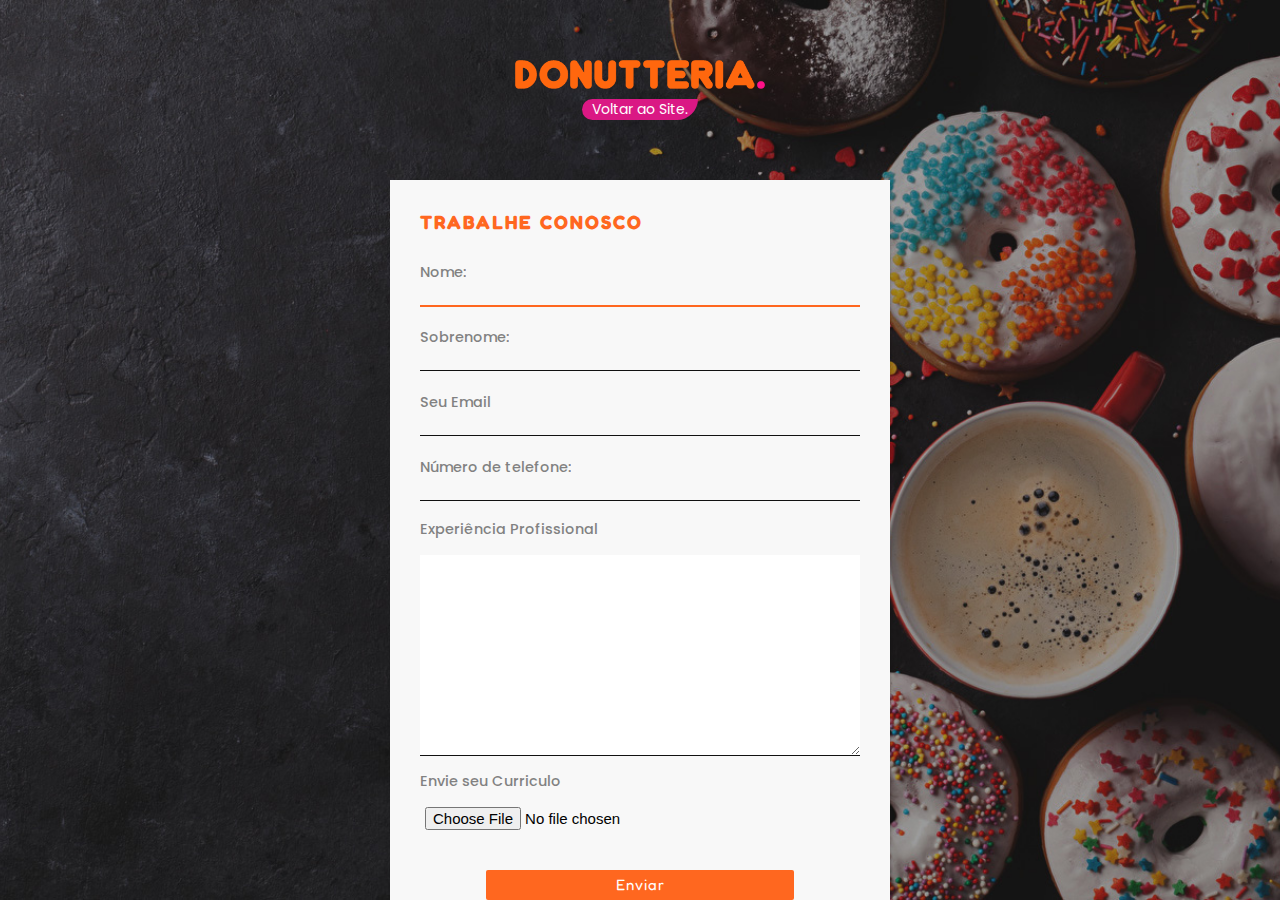
<file: html/formulario.html>
<!DOCTYPE html>
<html lang="pt-br">

<head>
    <meta charset="UTF-8">
    <meta http-equiv="X-UA-Compatible" content="IE=edge">
    <meta name="viewport" content="width=device-width, initial-scale=1.0">
    <link rel="preconnect" href="https://fonts.gstatic.com">
    <link rel="preconnect" href="https://fonts.gstatic.com">
    <link
        href="https://fonts.googleapis.com/css2?family=Fredoka+One&family=Poppins:ital,wght@0,100;0,300;0,400;0,500;0,700;1,100;1,300&display=swap"
        rel="stylesheet">
    <link rel="stylesheet" href="https://use.fontawesome.com/releases/v5.15.3/css/all.css"
        integrity="sha384-SZXxX4whJ79/gErwcOYf+zWLeJdY/qpuqC4cAa9rOGUstPomtqpuNWT9wdPEn2fk" crossorigin="anonymous">
    <link rel="stylesheet" href="../css/formulario.css">
    <title>Trabalhe Conosco</title>
</head>

<body>
    <div class="container">
        <header class="logo">
            <a href="index.html"><img src="../assets/logos/logo.png" alt="Logo">
                <span>Voltar ao Site.</span>
            </a>    
        </header>
    
        <div class="wrapper">
    
            <div class="title">
                <h2>Trabalhe Conosco</h2>
            </div>
            <form action="cadastro.php" method="POST">
    
                <div class="input_field">
                    <label for="fname">Nome:</label>
                    <input type="text" id="fname" name="fname" autofocus >
                </div>
    
                <div class="input_field">
                    <label for="lname">Sobrenome:</label>
                    <input type="text" id="lname" name="lname">
                </div>
    
                <div class="input_field">
                    <label for="email">Seu Email</label>
                    <input type="email" id="email" name="email">
                </div>
    
                <div class="input_field">
                    <label for="num">Número de telefone:</label>
                    <input type="text" id="num" name="num">
                </div>
    
                <div class="input_field col">
                    <label for="experiencia">Experiência Profissional</label>
                    <textarea name="experiencia" id="experiencia" cols="60" rows="10"></textarea>
                </div>
    
                <div class="input_field col">
                    <label for="curriculo">Envie seu Curriculo</label>
                    <input type="file" name="curriculo" id="curriculo">
                </div>
    
                <div class="input_field submit">
                    <input type="submit" value="Enviar" id="submit" onClick="btnSubmit">
                </div>
            </form>
        </div>
    </div>
     

</body>

</html>
</file>
<file: css/formulario.css>
:root{
    --pink: #DA1884;
    --orange: #FF671F;
    --brown: #653819;
    --grey: rgb(80, 80, 80);
    --text: #111;
}

::selection{
    background: var(--pink);
}

*{
    margin: 0;
    padding: 0;
    box-sizing: border-box;
    
}

p{
    font-weight: 300;
    color: var(--text);
    
}

.container{
    position: relative;
    width: 100%;
    height: 100vh;
    background-image: url(../assets/backgrounds/bg3.jpg);
    background-repeat: no-repeat;
    background-size: cover;
    background-position: center;
    padding: 0 10px;
    font-family: 'Poppins', sans-serif;
    overflow-x: hidden;

}
.logo {
    position: relative;
    width: 100%;
    display: flex;
    justify-content: center;
    align-items: center;
    margin: 60px auto 60px 0;
}

.logo a{
    display: flex;
    justify-content: center;
    align-items:center;
    flex-direction: column;
    text-decoration: none;
   
}

.logo img{
    width: 250px;
}

.logo span{
    background-color: var(--pink);
    padding: 0 10px;
    border: none;
    border-radius: 50px 0 100px 50px;
    margin-top: 10px;
    transition: .3s ease-in;
    color: #fff;
    font-size: 14px;
}


.wrapper {
    max-width: 500px;
    width: 100%;
    height: auto;
    background-color: #f8f8f8;
    padding: 30px;
    margin: 20px auto;
    box-shadow: 1px 1px 2px rgba(0, 0, 0, 0.125);
}

.wrapper .title{
    font-size: .8rem;
    font-weight: 100;
    color: var(--orange);
    text-transform: uppercase;
    text-align: left;
    margin-bottom: 25px;
}

.wrapper .title h2{
    font-family: 'Fredoka One';
    letter-spacing: 2px;
}

.wrapper form{
    width: 100%;
}

.wrapper form .input_field{
    margin-bottom: 15px;
}

.wrapper form .input_field.col{
    display: flex;
    flex-direction: column;
    justify-content:left;

}


.wrapper form .input_field label{
    width: 200px;
    color: var(--grey);
    margin-right: 10px;
    font-size: .9rem;
    font-weight: 500;
    opacity: .7;
}



.wrapper form .input_field input{
    width: 100%;
    border: none;
    background-color: transparent;
    font-size: 15px;
    border-bottom: 1px solid #111;
    padding: 0 5px 0 5px;
}

.wrapper form .input_field input:focus{
    outline: none;
    border-bottom: 2px solid var(--orange);
}

.wrapper form .input_field.col label {
    width: 200px;
    color: var(--grey);
    margin-right: 10px;
    font-size: .9rem;
    margin-bottom: 15px;
    font-weight: 500;
}

.wrapper form .input_field.col textarea{
    font-size: 1rem;
    width: 100%;
    padding: 5px 10px;
    outline: none;
    border: none;
    border-bottom: 1px solid #111;
}

.wrapper form .input_field textarea:focus{
    outline: none;
    border-bottom: 2px solid var(--orange);
}

.wrapper form .input_field.col input{
    border-bottom: none;
}


.wrapper form .input_field.submit{
    position: relative;
    width: 100%;
    margin: 40px 0 10px 0;
    border: none;
    border-radius: 20px;
}

.wrapper form .input_field.submit input{
    position: relative;
    width: 70%;
    height: 30px;
    background-color: var(--orange);
    border: none;
    border-radius: 2px;
    margin: 0 auto;
    display: flex;
    justify-content: center;
    align-items: center;
    color: #fff;
    font-family: 'Fredoka One';
    letter-spacing: 1px;
    cursor: pointer;
    transition: .5s ease;
    opacity: 1;
}

.wrapper form .input_field.submit input:hover{
    letter-spacing: 3px;
    opacity: .8;
}
</file>
